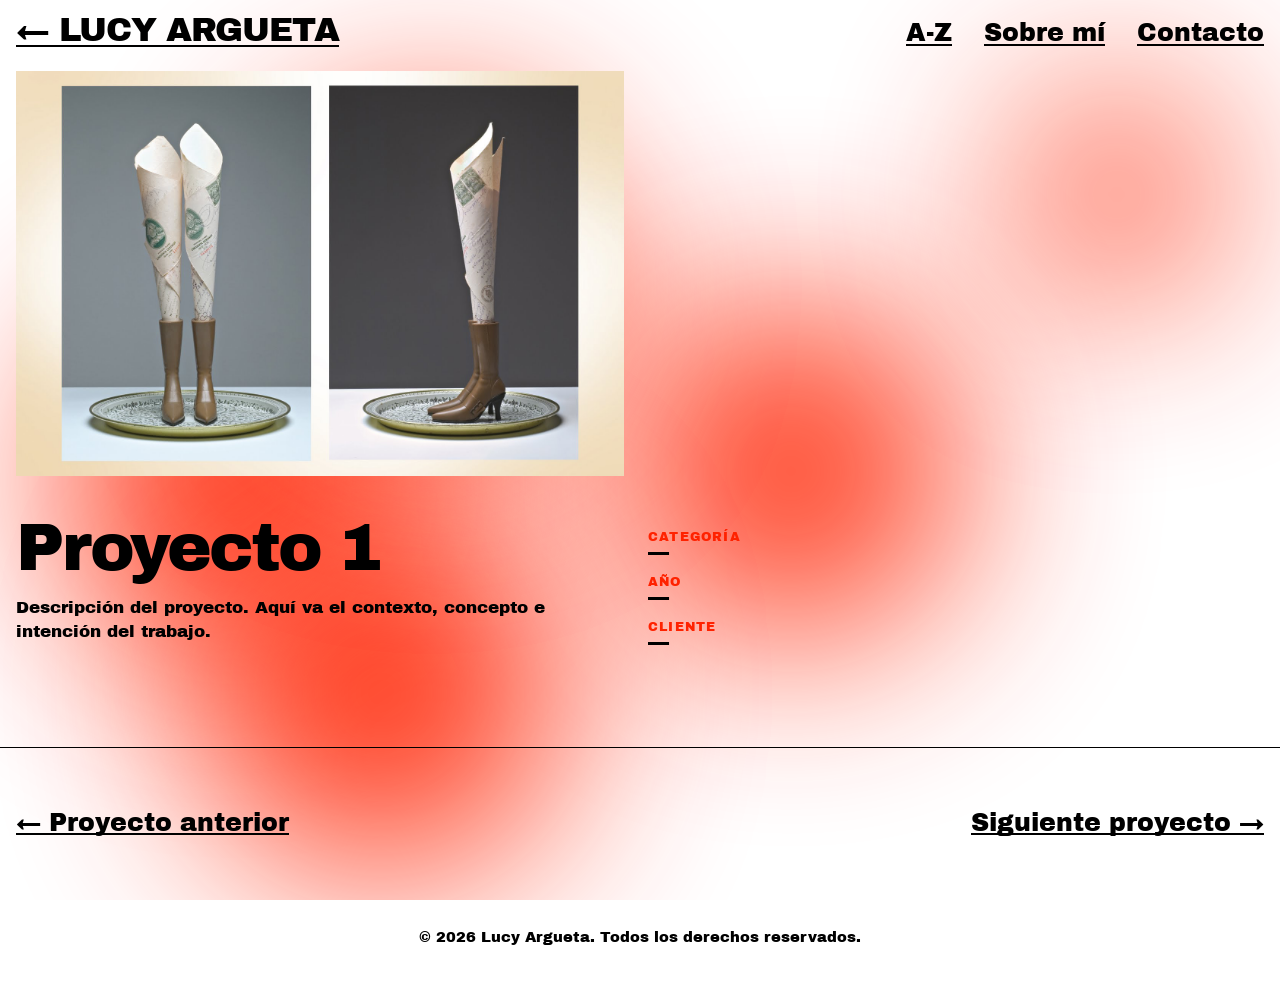
<file: projects/proyecto-1.html>
<!doctype html>
<html>
  <head>
    <meta charset="utf-8" />
    <meta name="viewport" content="width=device-width, initial-scale=1" />
    <title>Proyecto 1 — Lucy Argueta</title>
    <link rel="stylesheet" href="../project.css" />
  </head>
  <body>

    <div class="background-blobs">
      <div class="blob"></div>
      <div class="blob"></div>
      <div class="blob"></div>
      <div class="blob"></div>
      <div class="blob"></div>
    </div>

    <header class="project-header">
      <a class="project-back" href="../index.html">← LUCY ARGUETA</a>
      <nav class="project-header-nav">
        <a href="#">A-Z</a>
        <a href="#">Sobre mí</a>
        <a href="#">Contacto</a>
      </nav>
    </header>

    <section class="project-hero">
      <img src="../assets/lucyArgueta1.jpg" alt="Proyecto 1" />
    </section>

    <section class="project-info">
      <div class="project-info-main">
        <h1 class="project-title">Proyecto 1</h1>
        <p class="project-description">
          Descripción del proyecto. Aquí va el contexto, concepto e intención del trabajo.
        </p>
      </div>
      <aside class="project-meta">
        <dl>
          <dt>Categoría</dt><dd>—</dd>
          <dt>Año</dt><dd>—</dd>
          <dt>Cliente</dt><dd>—</dd>
        </dl>
      </aside>
    </section>

    <section class="project-gallery">
      <!-- Agregar imágenes del proyecto aquí -->
      <!--
      <figure class="gallery-item">
        <img src="../assets/imagen.jpg" alt="..." />
        <figcaption>Descripción opcional</figcaption>
      </figure>
      -->
    </section>

    <nav class="project-nav">
      <a class="project-nav-prev" href="proyecto-6.html">← Proyecto anterior</a>
      <a class="project-nav-next" href="proyecto-2.html">Siguiente proyecto →</a>
    </nav>

    <footer class="project-footer">
      <p>© 2026 Lucy Argueta. Todos los derechos reservados.</p>
    </footer>
<script src="../slides.js"></script>
  </body>
</html>
</file>
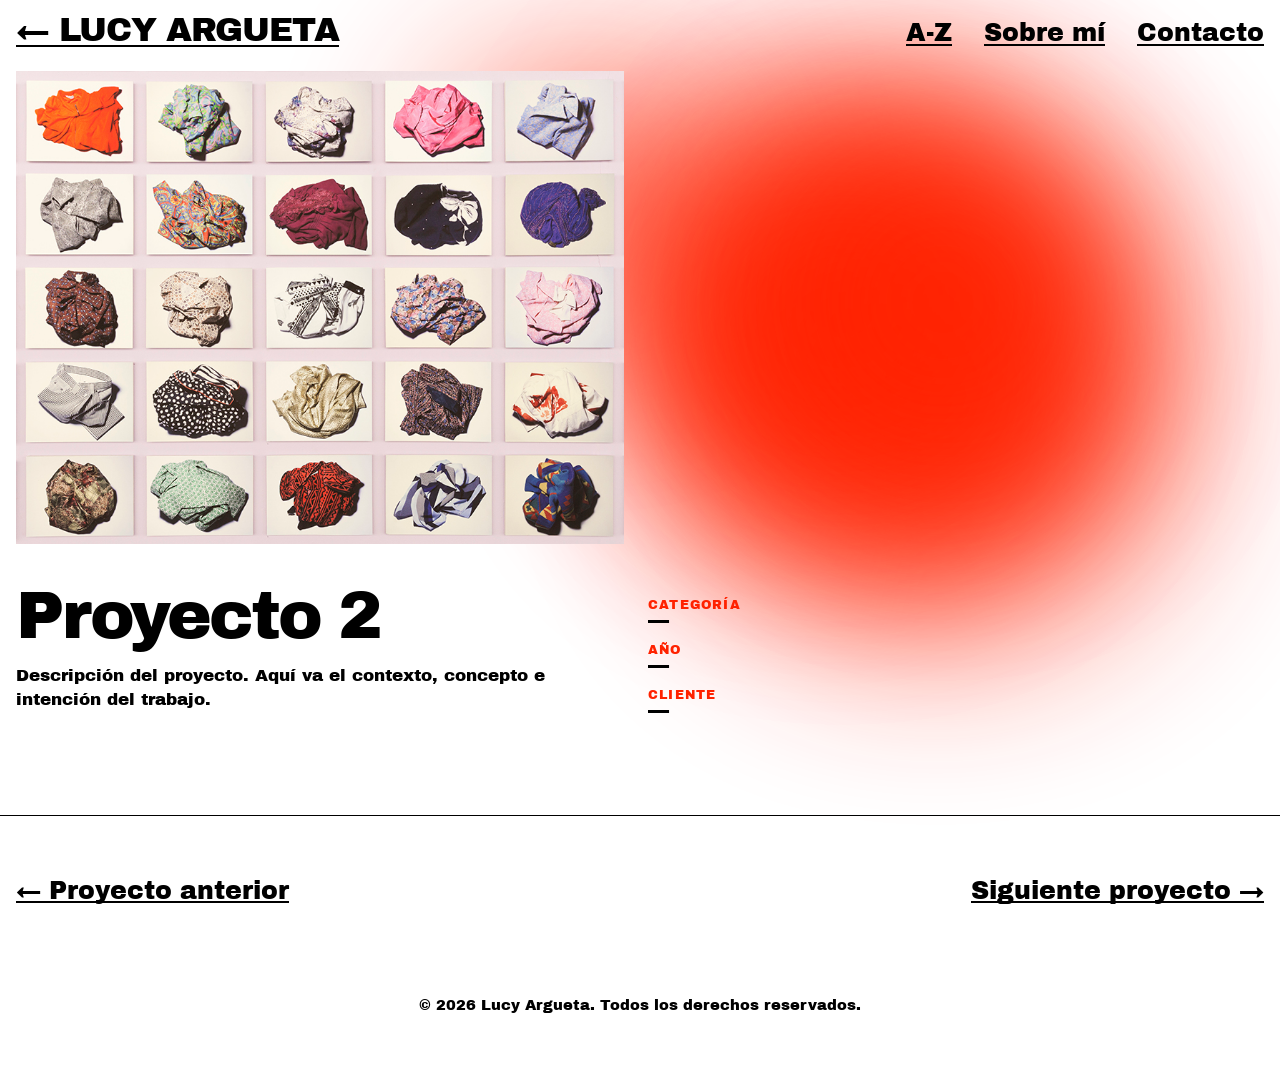
<file: projects/proyecto-2.html>
<!doctype html>
<html>
  <head>
    <meta charset="utf-8" />
    <meta name="viewport" content="width=device-width, initial-scale=1" />
    <title>Proyecto 2 — Lucy Argueta</title>
    <link rel="stylesheet" href="../project.css" />
  </head>
  <body>

    <div class="background-blobs">
      <div class="blob"></div>
      <div class="blob"></div>
      <div class="blob"></div>
      <div class="blob"></div>
      <div class="blob"></div>
    </div>

    <header class="project-header">
      <a class="project-back" href="../index.html">← LUCY ARGUETA</a>
      <nav class="project-header-nav">
        <a href="#">A-Z</a>
        <a href="#">Sobre mí</a>
        <a href="#">Contacto</a>
      </nav>
    </header>

    <section class="project-hero">
      <img src="../assets/lucyArgueta2.jpg" alt="Proyecto 2" />
    </section>

    <section class="project-info">
      <div class="project-info-main">
        <h1 class="project-title">Proyecto 2</h1>
        <p class="project-description">
          Descripción del proyecto. Aquí va el contexto, concepto e intención del trabajo.
        </p>
      </div>
      <aside class="project-meta">
        <dl>
          <dt>Categoría</dt><dd>—</dd>
          <dt>Año</dt><dd>—</dd>
          <dt>Cliente</dt><dd>—</dd>
        </dl>
      </aside>
    </section>

    <section class="project-gallery">
      <!-- Agregar imágenes del proyecto aquí -->
    </section>

    <nav class="project-nav">
      <a class="project-nav-prev" href="proyecto-1.html">← Proyecto anterior</a>
      <a class="project-nav-next" href="proyecto-3.html">Siguiente proyecto →</a>
    </nav>

    <footer class="project-footer">
      <p>© 2026 Lucy Argueta. Todos los derechos reservados.</p>
    </footer>
<script src="../slides.js"></script>
  </body>
</html>
</file>
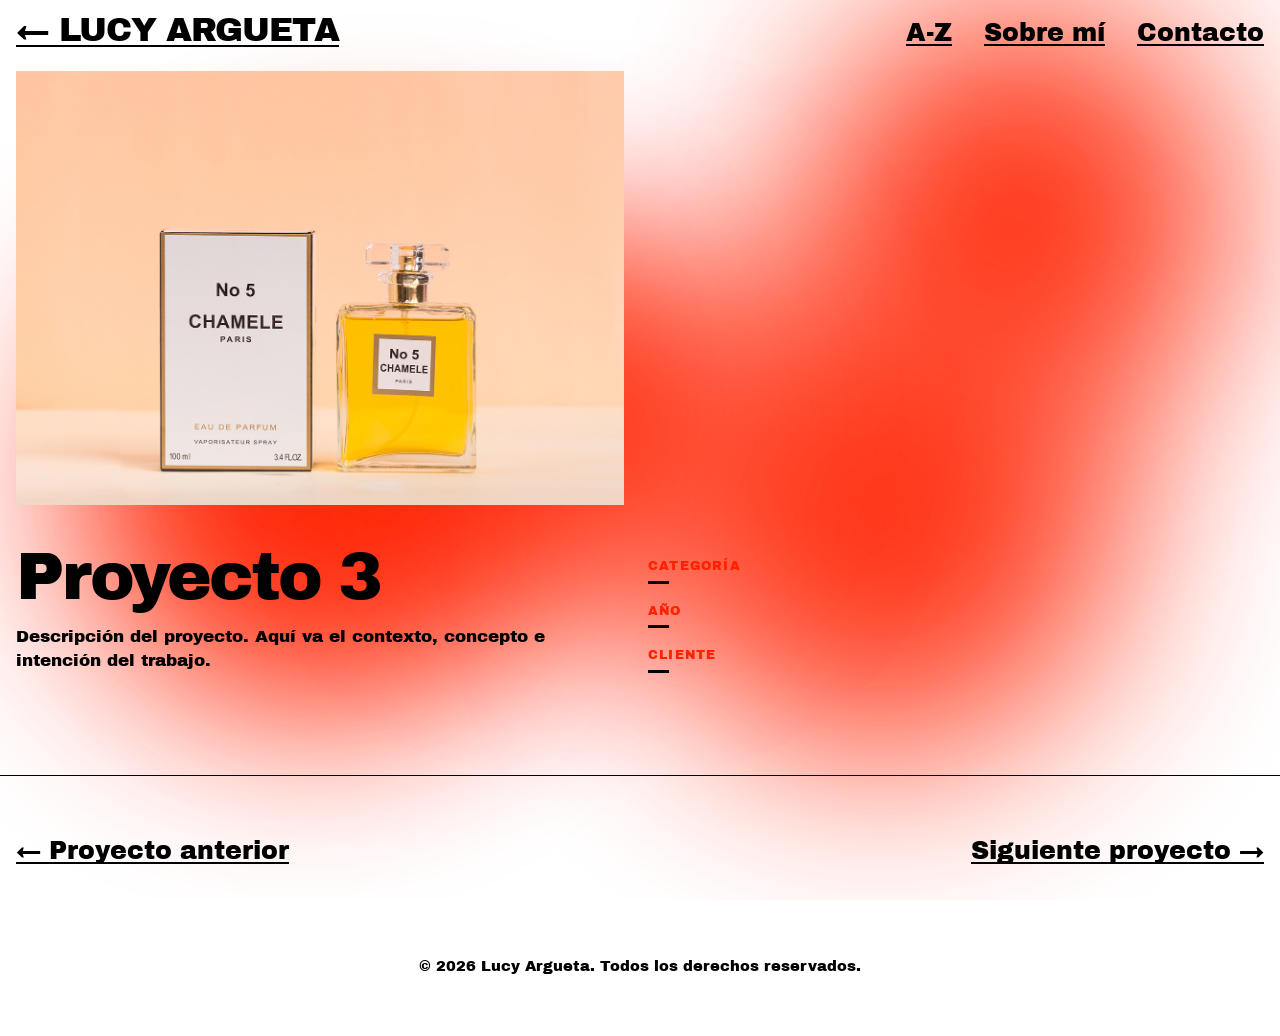
<file: projects/proyecto-3.html>
<!doctype html>
<html>
  <head>
    <meta charset="utf-8" />
    <meta name="viewport" content="width=device-width, initial-scale=1" />
    <title>Proyecto 3 — Lucy Argueta</title>
    <link rel="stylesheet" href="../project.css" />
  </head>
  <body>

    <div class="background-blobs">
      <div class="blob"></div>
      <div class="blob"></div>
      <div class="blob"></div>
      <div class="blob"></div>
      <div class="blob"></div>
    </div>

    <header class="project-header">
      <a class="project-back" href="../index.html">← LUCY ARGUETA</a>
      <nav class="project-header-nav">
        <a href="#">A-Z</a>
        <a href="#">Sobre mí</a>
        <a href="#">Contacto</a>
      </nav>
    </header>

    <section class="project-hero">
      <img src="../assets/lucyArgueta3.jpg" alt="Proyecto 3" />
    </section>

    <section class="project-info">
      <div class="project-info-main">
        <h1 class="project-title">Proyecto 3</h1>
        <p class="project-description">
          Descripción del proyecto. Aquí va el contexto, concepto e intención del trabajo.
        </p>
      </div>
      <aside class="project-meta">
        <dl>
          <dt>Categoría</dt><dd>—</dd>
          <dt>Año</dt><dd>—</dd>
          <dt>Cliente</dt><dd>—</dd>
        </dl>
      </aside>
    </section>

    <section class="project-gallery">
      <!-- Agregar imágenes del proyecto aquí -->
    </section>

    <nav class="project-nav">
      <a class="project-nav-prev" href="proyecto-2.html">← Proyecto anterior</a>
      <a class="project-nav-next" href="proyecto-4.html">Siguiente proyecto →</a>
    </nav>

    <footer class="project-footer">
      <p>© 2026 Lucy Argueta. Todos los derechos reservados.</p>
    </footer>
<script src="../slides.js"></script>
  </body>
</html>
</file>
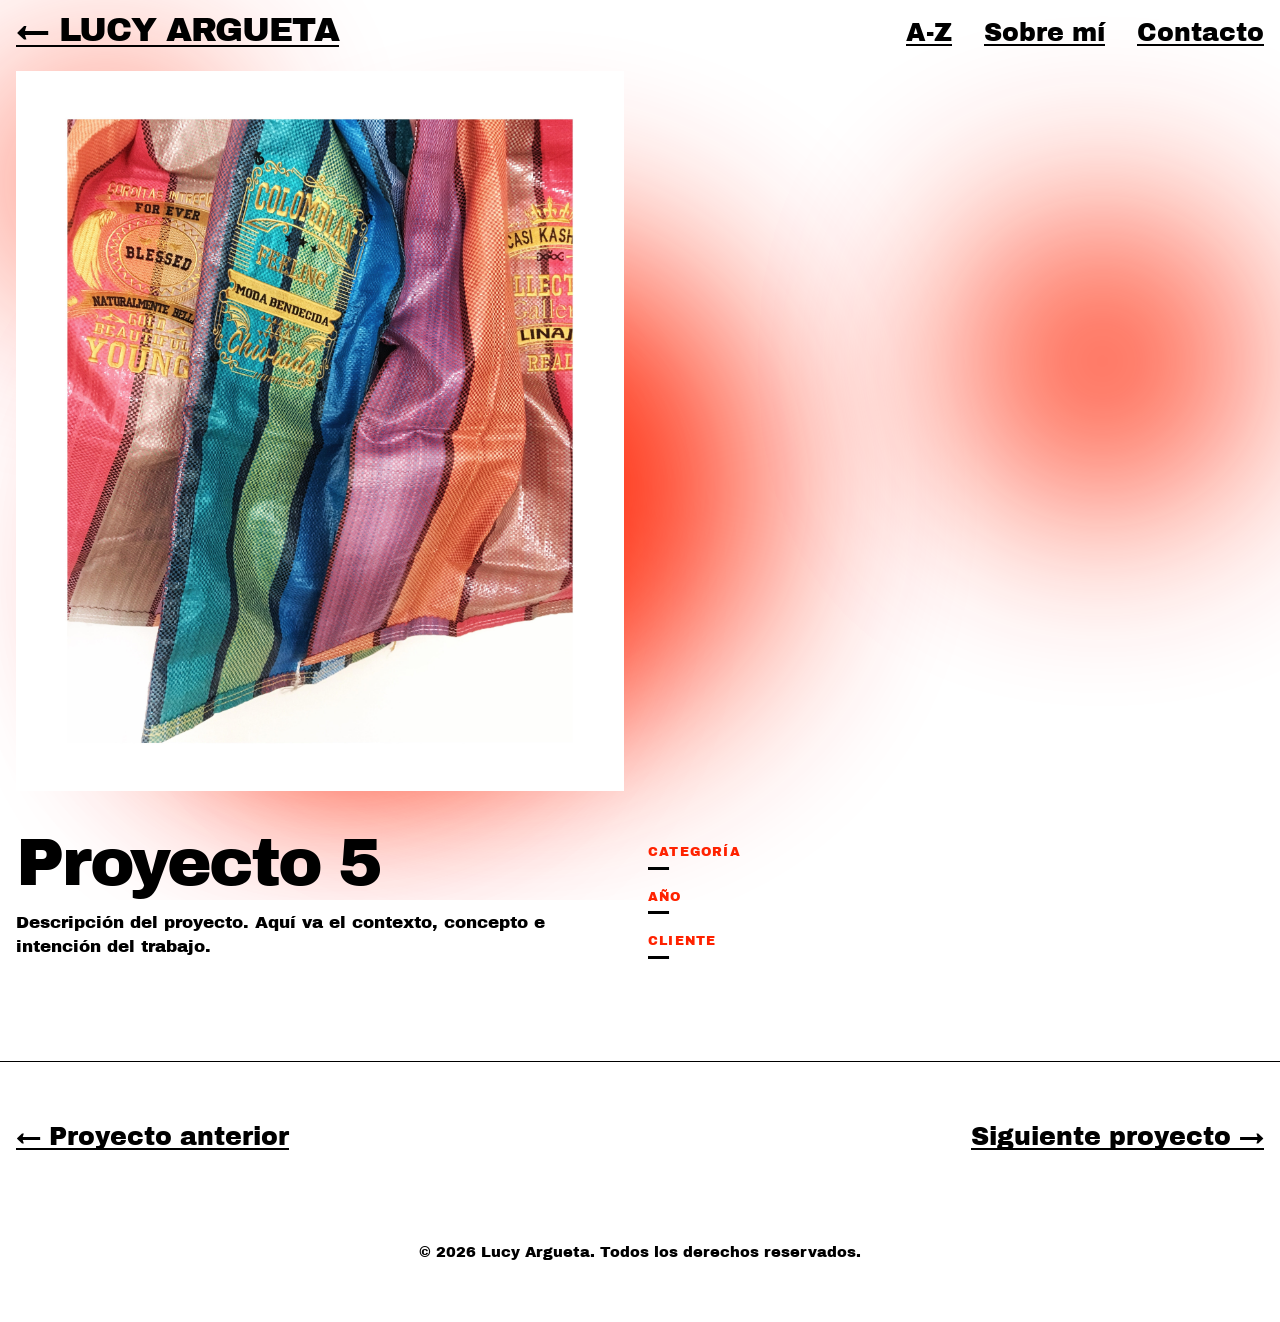
<file: projects/proyecto-5.html>
<!doctype html>
<html>
  <head>
    <meta charset="utf-8" />
    <meta name="viewport" content="width=device-width, initial-scale=1" />
    <title>Proyecto 5 — Lucy Argueta</title>
    <link rel="stylesheet" href="../project.css" />
  </head>
  <body>

    <div class="background-blobs">
      <div class="blob"></div>
      <div class="blob"></div>
      <div class="blob"></div>
      <div class="blob"></div>
      <div class="blob"></div>
    </div>

    <header class="project-header">
      <a class="project-back" href="../index.html">← LUCY ARGUETA</a>
      <nav class="project-header-nav">
        <a href="#">A-Z</a>
        <a href="#">Sobre mí</a>
        <a href="#">Contacto</a>
      </nav>
    </header>

    <section class="project-hero">
      <img src="../assets/lucyArgueta5.jpg" alt="Proyecto 5" />
    </section>

    <section class="project-info">
      <div class="project-info-main">
        <h1 class="project-title">Proyecto 5</h1>
        <p class="project-description">
          Descripción del proyecto. Aquí va el contexto, concepto e intención del trabajo.
        </p>
      </div>
      <aside class="project-meta">
        <dl>
          <dt>Categoría</dt><dd>—</dd>
          <dt>Año</dt><dd>—</dd>
          <dt>Cliente</dt><dd>—</dd>
        </dl>
      </aside>
    </section>

    <section class="project-gallery">
      <!-- Agregar imágenes del proyecto aquí -->
    </section>

    <nav class="project-nav">
      <a class="project-nav-prev" href="proyecto-4.html">← Proyecto anterior</a>
      <a class="project-nav-next" href="proyecto-6.html">Siguiente proyecto →</a>
    </nav>

    <footer class="project-footer">
      <p>© 2026 Lucy Argueta. Todos los derechos reservados.</p>
    </footer>
<script src="../slides.js"></script>
  </body>
</html>
</file>
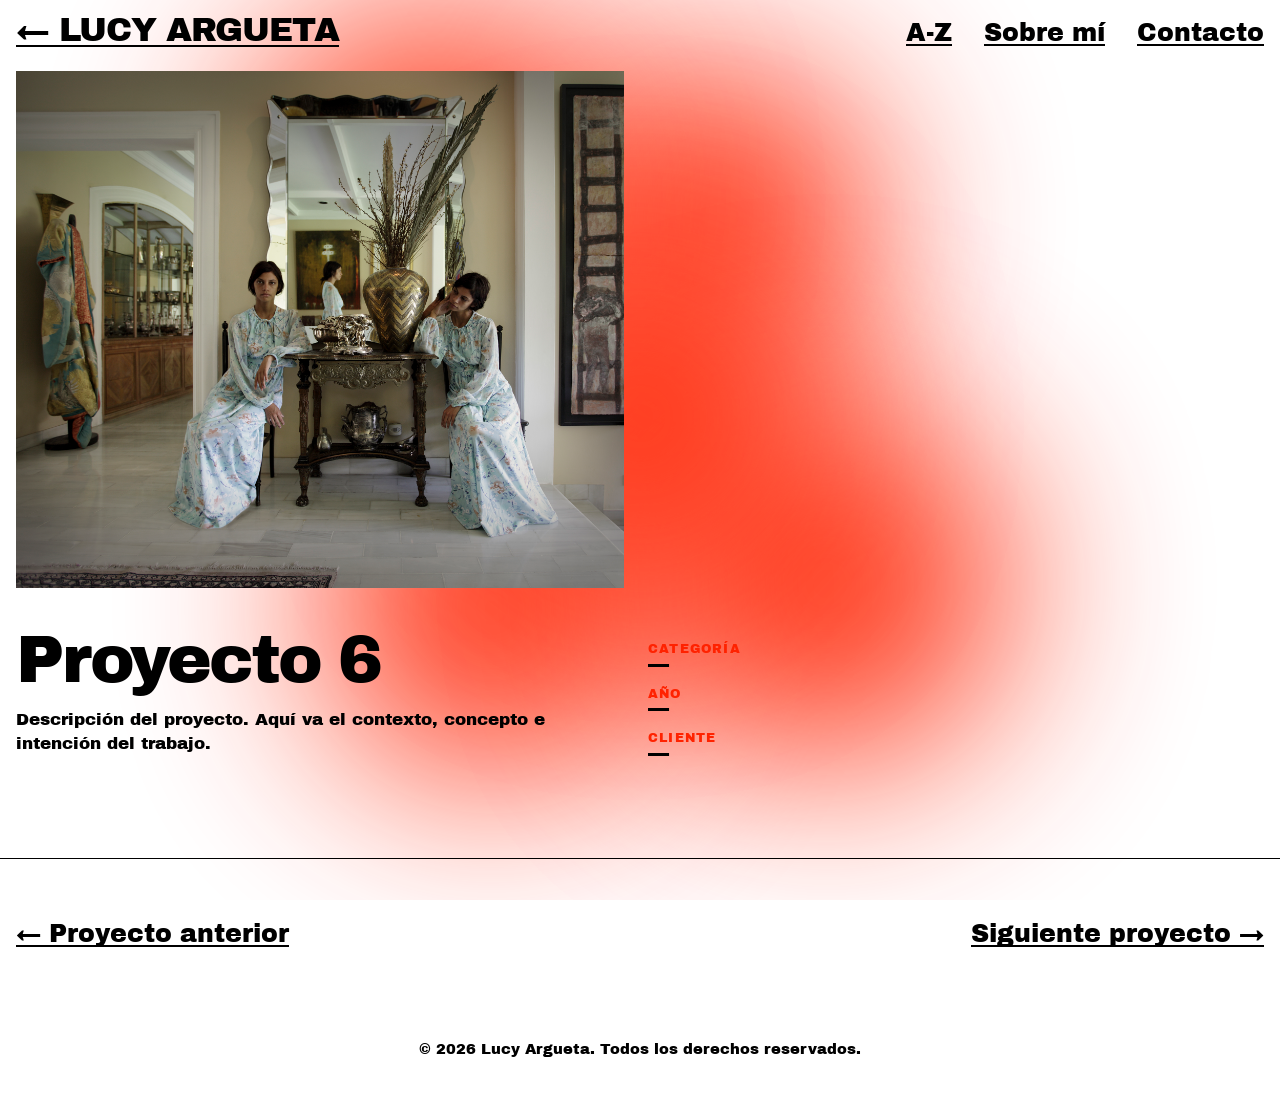
<file: projects/proyecto-6.html>
<!doctype html>
<html>
  <head>
    <meta charset="utf-8" />
    <meta name="viewport" content="width=device-width, initial-scale=1" />
    <title>Proyecto 6 — Lucy Argueta</title>
    <link rel="stylesheet" href="../project.css" />
  </head>
  <body>

    <div class="background-blobs">
      <div class="blob"></div>
      <div class="blob"></div>
      <div class="blob"></div>
      <div class="blob"></div>
      <div class="blob"></div>
    </div>

    <header class="project-header">
      <a class="project-back" href="../index.html">← LUCY ARGUETA</a>
      <nav class="project-header-nav">
        <a href="#">A-Z</a>
        <a href="#">Sobre mí</a>
        <a href="#">Contacto</a>
      </nav>
    </header>

    <section class="project-hero">
      <img src="../assets/lucyArgueta6.jpg" alt="Proyecto 6" />
    </section>

    <section class="project-info">
      <div class="project-info-main">
        <h1 class="project-title">Proyecto 6</h1>
        <p class="project-description">
          Descripción del proyecto. Aquí va el contexto, concepto e intención del trabajo.
        </p>
      </div>
      <aside class="project-meta">
        <dl>
          <dt>Categoría</dt><dd>—</dd>
          <dt>Año</dt><dd>—</dd>
          <dt>Cliente</dt><dd>—</dd>
        </dl>
      </aside>
    </section>

    <section class="project-gallery">
      <!-- Agregar imágenes del proyecto aquí -->
    </section>

    <nav class="project-nav">
      <a class="project-nav-prev" href="proyecto-5.html">← Proyecto anterior</a>
      <a class="project-nav-next" href="proyecto-1.html">Siguiente proyecto →</a>
    </nav>

    <footer class="project-footer">
      <p>© 2026 Lucy Argueta. Todos los derechos reservados.</p>
    </footer>
<script src="../slides.js"></script>
  </body>
</html>
</file>
<file: project.css>
/* ============================================================
   project.css — Styles for individual project internal pages
   This file is standalone: do NOT link it from index.html
   ============================================================ */

/* ---- Design tokens (mirrors main site palette) ------------ */
:root {
  --color-accent:     #ff2200;
  --color-black:      #000000;
  --color-white:      #ffffff;
  --font-main:        "Archivo", Arial, Helvetica, sans-serif;
  --gutter:           1rem;
  --gutter-sm:        0.5rem;
  --transition-fast:  0.3s ease;
  --transition-slow:  0.9s ease;
}

/* ---- Reset ------------------------------------------------- */
* {
  box-sizing: border-box;
  margin: 0;
}

@font-face {
  font-family: "Archivo";
  src: url(../ArchivoBlack-Regular.ttf);
  size-adjust: 105%;
}

html {
  font-size: 16px;
  font-family: var(--font-main);
  line-height: 0.9;
}

/*body {
  background-color: var(--color-white);
}*/



/* ---- Project header --------------------------------------- */
/*
  Structure:
  <header class="project-header">
    <a class="project-back" href="../index.html">← LUCY ARGUETA</a>
    <nav class="project-header-nav">
      <a href="#">A-Z</a>
      <a href="#">Sobre mí</a>
      <a href="#">Contacto</a>
    </nav>
  </header>
*/
.project-header {
  padding: var(--gutter);
  display: flex;
  align-items: baseline;
  justify-content: space-between;
}

.project-back {
  color: var(--color-black);
  font-size: 2rem;
  text-decoration: none;
  border-bottom: solid 2px var(--color-black);
  letter-spacing: -0.03em;
  transition: color var(--transition-fast), border-color var(--transition-fast);
}

.project-back:hover {
  color: var(--color-accent);
  border-bottom-color: var(--color-accent);
}

.project-header-nav {
  display: flex;
  gap: 2rem;
}

.project-header-nav a {
  color: var(--color-black);
  font-size: 1.5rem;
  text-decoration: none;
  border-bottom: solid 2px var(--color-black);
  transition: color var(--transition-fast), border-color var(--transition-fast);
}

.project-header-nav a:hover {
  color: var(--color-accent);
  border-bottom-color: var(--color-accent);
}

/* ---- Project hero ----------------------------------------- */
/*
  Structure:
  <section class="project-hero">
    <img src="../assets/imagen.jpg" alt="Nombre del proyecto" />
  </section>
*/
.project-hero {
  width: 50%;
  padding: var(--gutter-sm) var(--gutter);
}

.project-hero img {
  width: 100%;
  max-height: 80vh;
  object-fit: cover;
  display: block;
}

/* ---- Project info ----------------------------------------- */
/*
  Structure:
  <section class="project-info">
    <div class="project-info-main">
      <h1 class="project-title">Nombre del proyecto</h1>
      <p class="project-description">Descripción del proyecto...</p>
    </div>
    <aside class="project-meta">
      <dl>
        <dt>Categoría</dt><dd>Branding</dd>
        <dt>Año</dt><dd>2025</dd>
        <dt>Cliente</dt><dd>Cliente</dd>
      </dl>
    </aside>
  </section>
*/
.project-info {
  display: grid;
  grid-template-columns: 1fr 1fr;
  gap: var(--gutter);
  padding: 2rem var(--gutter);
  align-items: start;
}

.project-title {
  font-size: 4rem;
  color: var(--color-black);
  letter-spacing: -0.05em;
  font-weight: 500;
  line-height: 1;
  margin-bottom: 1rem;
}

.project-description {
  font-size: 1rem;
  line-height: 1.5;
  color: var(--color-black);
  max-width: 60ch;
}

.project-meta dt {
  font-size: 0.75rem;
  color: var(--color-accent);
  text-transform: uppercase;
  letter-spacing: 0.1em;
  margin-top: 1rem;
}

.project-meta dd {
  font-size: 1.25rem;
  color: var(--color-black);
}

/* ---- Project gallery -------------------------------------- */
/*
  Structure:
  <section class="project-gallery">
    <figure class="gallery-item">
      <img src="../assets/img.jpg" alt="..." />
      <figcaption>Descripción opcional</figcaption>
    </figure>
    ...
  </section>
*/
.project-gallery {
  display: grid;
  grid-template-columns: repeat(auto-fill, minmax(300px, 1fr));
  gap: var(--gutter-sm);
  padding: var(--gutter);
}

.gallery-item {
  overflow: hidden;
  position: relative;
}

.gallery-item img {
  width: 100%;
  aspect-ratio: 4 / 5;
  object-fit: cover;
  display: block;
  transition: transform var(--transition-slow);
}

.gallery-item:hover img {
  transform: scale(1.03);
}

.gallery-item figcaption {
  font-size: 0.85rem;
  color: var(--color-accent);
  margin-top: var(--gutter-sm);
}

/* ---- Project navigation (prev / next) --------------------- */
/*
  Structure:
  <nav class="project-nav">
    <a class="project-nav-prev" href="proyecto-N.html">← Proyecto anterior</a>
    <a class="project-nav-next" href="proyecto-N.html">Siguiente proyecto →</a>
  </nav>
*/
.project-nav {
  display: flex;
  justify-content: space-between;
  padding: 4rem var(--gutter) 2rem;
  border-top: solid 1px var(--color-black);
  margin-top: 2rem;
}

.project-nav a {
  color: var(--color-black);
  font-size: 1.5rem;
  text-decoration: none;
  border-bottom: solid 2px var(--color-black);
  transition: color var(--transition-fast), border-color var(--transition-fast);
}

.project-nav a:hover {
  color: var(--color-accent);
  border-bottom-color: var(--color-accent);
}


/* ---- Footer ----------------------------------------------- */
.project-footer {
  padding: 4rem var(--gutter);
  display: flex;
  justify-content: center;
  font-size: 0.875rem;
  color: var(--color-black);
}

/* ---- Background blobs (same animated aesthetic as main) --- */
.background-blobs {
  position: fixed;
  top: 0;
  left: 0;
  width: 100%;
  height: 100%;
  z-index: -1;
  overflow: hidden;
  pointer-events: none;
}

.blob {
  position: absolute;
  background: var(--color-accent);
  border-radius: 100%;
  filter: blur(100px);
  opacity: 0.9;
  transition: transform 3s ease-in-out;
}

/* ---- Responsive -------------------------------------------
   lg  ≤ 1279px  — small desktop / tablet landscape
   md  ≤ 1023px  — tablet portrait
   sm  ≤  767px  — mobile
   xs  ≤  479px  — mobile portrait
   --------------------------------------------------------- */

/* ---- Small desktop / tablet landscape (≤1279px) ---------- */
@media (max-width: 1279px) {
  .project-title {
    font-size: 3.5rem;
  }
}

/* ---- Tablet portrait (≤1023px) --------------------------- */
@media (max-width: 1023px) {
  .project-hero {
    width: 65%;
  }

  .project-title {
    font-size: 3rem;
  }

  .project-nav {
    padding-top: 2rem;
  }

  .project-footer {
    padding: 3rem var(--gutter);
  }
}

/* ---- Mobile (≤767px) ------------------------------------- */
@media (max-width: 767px) {
  .project-back {
    font-size: 1.25rem;
  }

  .project-header-nav {
    gap: 1rem;
  }

  .project-header-nav a {
    font-size: 1rem;
  }

  .project-hero {
    width: 100%;
  }

  .project-title {
    font-size: 2.5rem;
  }

  .project-info {
    grid-template-columns: 1fr;
  }

  .project-gallery {
    grid-template-columns: 1fr;
  }

  .project-nav {
    flex-direction: column;
    gap: 1rem;
  }
}

/* ---- Mobile portrait (≤479px) ---------------------------- */
@media (max-width: 479px) {
  .project-header {
    flex-direction: column;
    gap: 0.75rem;
  }

  .project-back {
    font-size: 1rem;
  }

  .project-header-nav {
    gap: 0.75rem;
  }

  .project-header-nav a {
    font-size: 0.875rem;
  }

  .project-title {
    font-size: 2rem;
  }

  .project-description {
    font-size: 0.9rem;
  }

  .project-nav a {
    font-size: 1.25rem;
  }

  .project-footer {
    padding: 2rem var(--gutter);
  }
}
</file>
